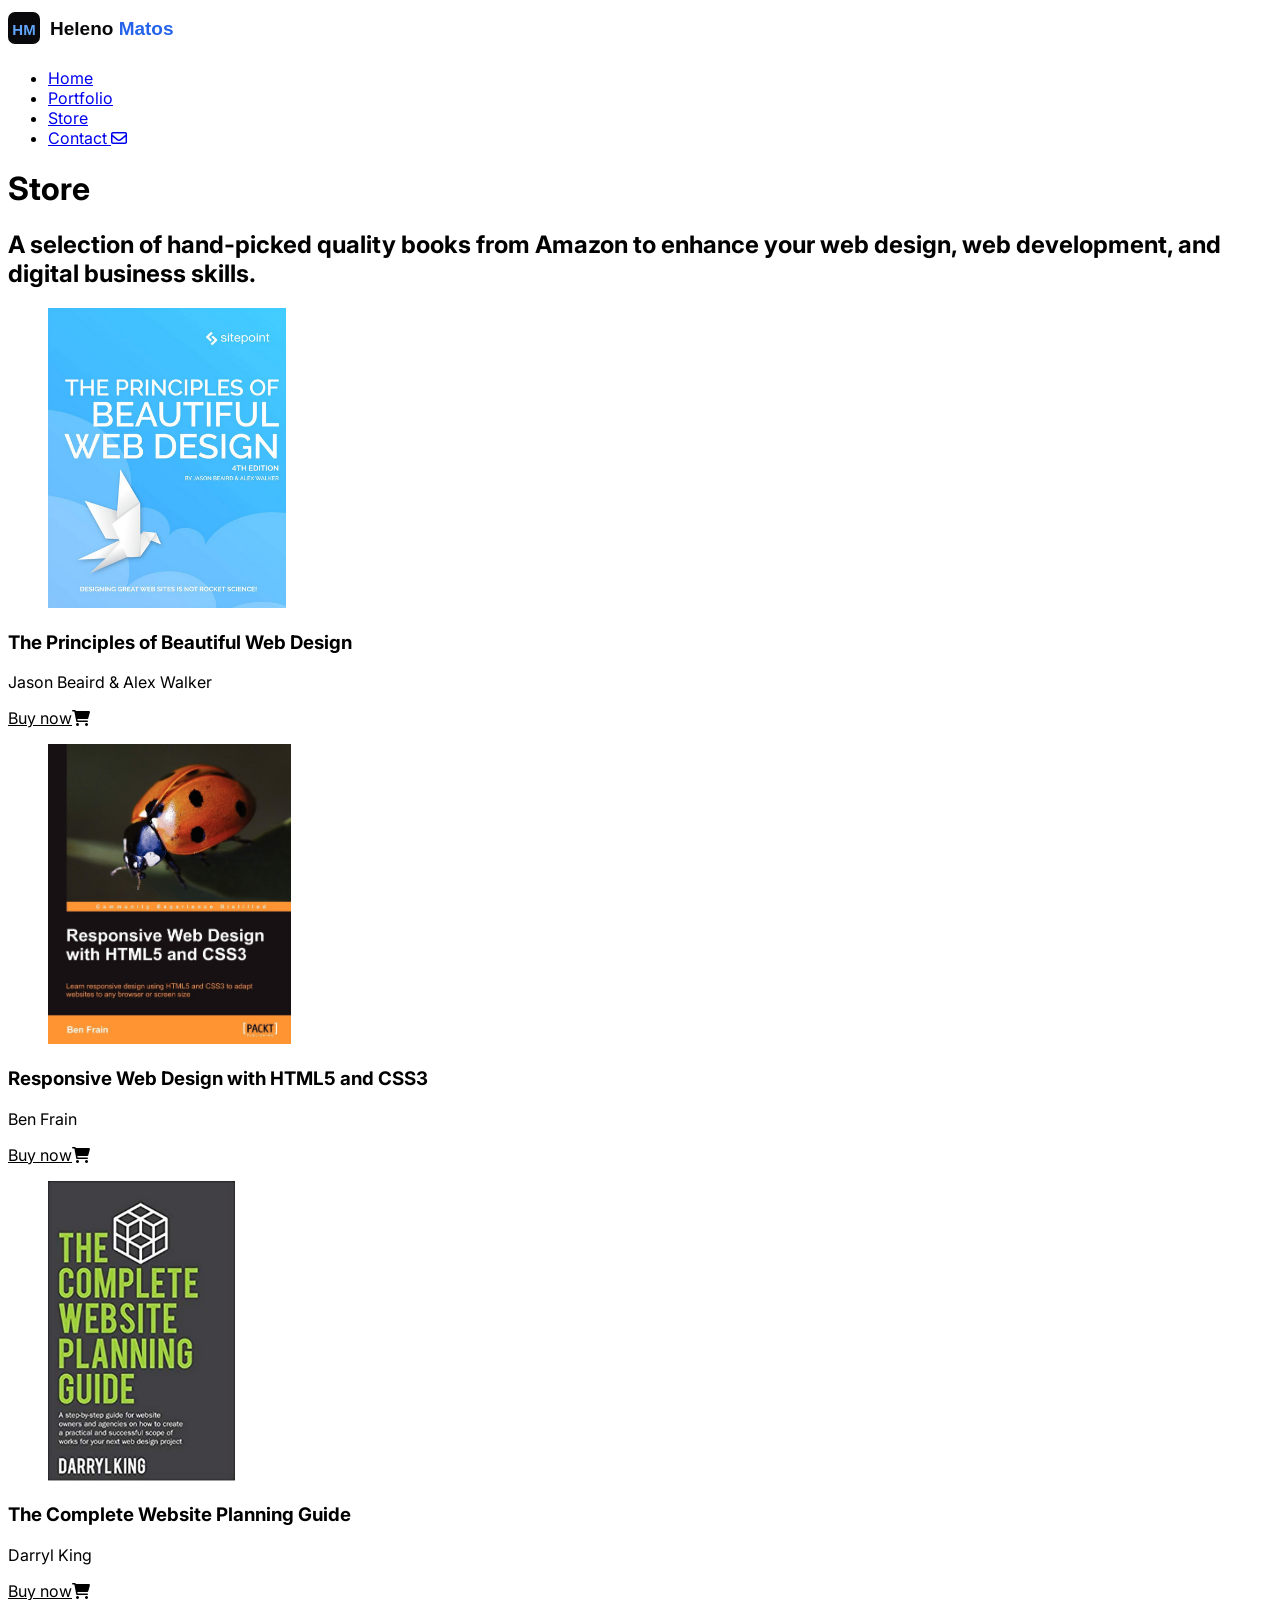
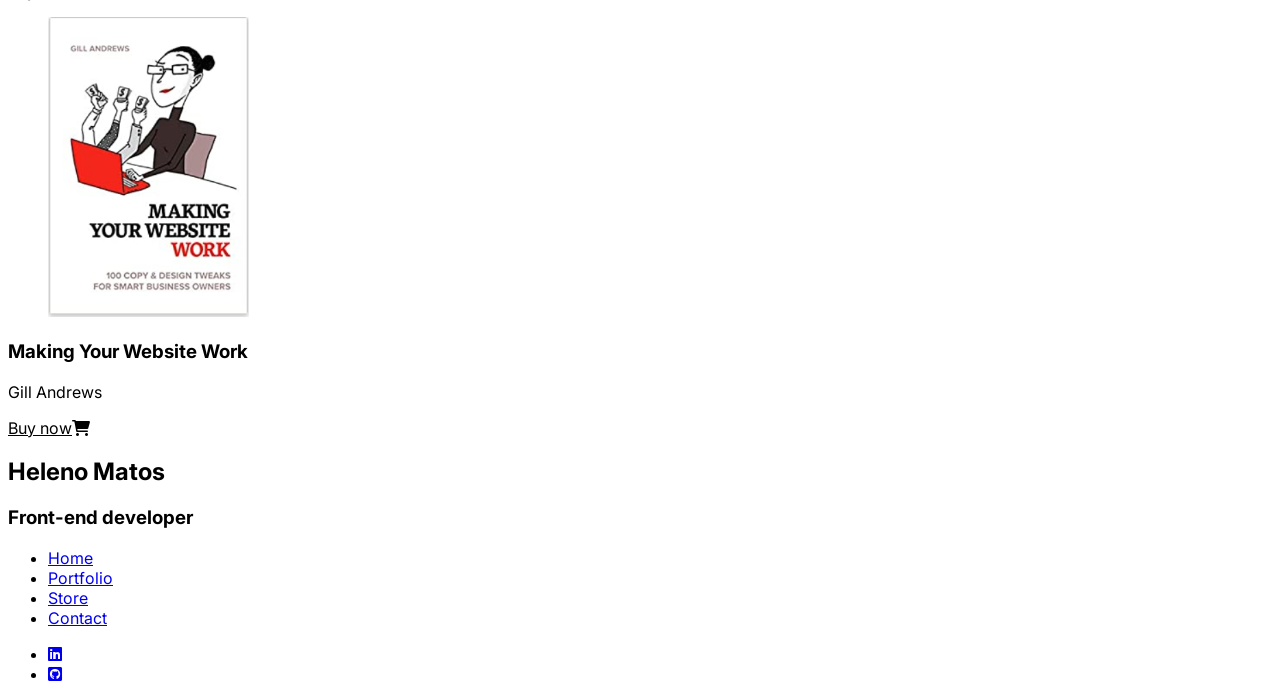
<file: store/index.html>
<!DOCTYPE html>
<html lang="en">
<head>
    <meta charset="UTF-8">
    <meta http-equiv="X-UA-Compatible" content="IE=edge">
    <meta name="viewport" content="width=device-width, initial-scale=1.0">
    <title>Heleno Matos | Online Store | Portfolio Project</title>
    <meta name="description" content="A selection of hand-picked quality books from Amazon to enhance your web design, web development, and digital business skills.">

	<!-- Favicons -->
    <link rel="apple-touch-icon" sizes="180x180" href="../assets/img/favicons/apple-touch-icon.png">
    <link rel="icon" type="image/png" sizes="32x32" href="../assets/img/favicons/favicon-32x32.png">
    <link rel="icon" type="image/png" sizes="16x16" href="../assets/img/favicons/favicon-16x16.png">
    <link rel="manifest" href="../assets/img/favicons/site.webmanifest">

	<!-- Stylesheets -->
    <link rel="stylesheet" href="https://lunevedy.com/assets/2.0/css/lunevedy.min.css" />

	<!-- Google Fonts -->
	<link rel="preconnect" href="https://fonts.googleapis.com">
	<link rel="preconnect" href="https://fonts.gstatic.com" crossorigin>
	<link href="https://fonts.googleapis.com/css2?family=Inter:wght@400;700&display=swap" rel="stylesheet">

    <!-- Font Awesome 6 icons for buttons -->
    <link rel="stylesheet" href="https://cdnjs.cloudflare.com/ajax/libs/font-awesome/6.0.0/css/all.min.css" integrity="sha512-9usAa10IRO0HhonpyAIVpjrylPvoDwiPUiKdWk5t3PyolY1cOd4DSE0Ga+ri4AuTroPR5aQvXU9xC6qOPnzFeg==" crossorigin="anonymous" referrerpolicy="no-referrer" />

	<style>
		/* Google Font for the whole page */
		body, h1, h2, h3, p, a { font-family: 'Inter', sans-serif }

		/* sets a fixed height on the book images */
		.col-4 img { max-height: 300px; width: auto }

		/* sets a specal fixed height for tablet screens */
		@media(min-width:786px) and (max-width: 1024px) {
			.col-4 img { max-height: 200px; width: auto }
		}
		
		/* Amazon-style buttons */
		.section-selector-1 a.btn:link,
		.section-selector-1 a.btn:visited { background-color: var(--yellow-400) }

		.section-selector-1 a.btn:link,
		.section-selector-1 a.btn:visited { color: var(--blue-800) }

		.section-selector-1 a.btn:link,
		.section-selector-1 a.btn:visited { border-color: var(--yellow-400) }

		.section-selector-1 a.btn:focus,
		.section-selector-1 a.btn:hover,
		.section-selector-1 a.btn:active { background-color: var(--yellow-500) }

		.section-selector-1 a.btn:focus,
		.section-selector-1 a.btn:hover,
		.section-selector-1 a.btn:active { border-color: var(--yellow-500) }

	</style>

</head>


<body>

    <!-- navbar start here -->
    <nav class="theme-light"><div class="container-menu">
        <a href="../index.html" class="brand">
            <img src="../assets/img/logo-heleno-matos.svg" alt="Heleno Matos logo" width="200" height="40"></a>
        
        <div class="container-menu-links">
        
        <div class="nav-toggle" id="nav-toggle-btn"><div class="bar-1"></div><div class="bar-2"></div><div class="bar-3"></div></div>
            <ul class="links-wrapper">
                <li><a href="../index.html">Home</a></li>
                <li><a href="../index.html#portfolio">Portfolio</a></li>
                <li><a href="#">Store</a></li>
                <li><a class="btn btn-solid btn-soft" id="btn-cta" href="https://www.linkedin.com/in/helenomatos" target="_blank"><span>Contact</span> <i class="fa-regular fa-envelope"></i></a></li>
            </ul>
            </div>
        </div>
    </nav>
    <!-- navbar ends here -->
    
	<!-- header starts here -->
    <header class="theme-light text-center-mobile">
        <div class="container-text w-1140px">
            <h1>Store</h1>
            <h2>A selection of hand-picked quality books from Amazon to enhance your web design, web development, and digital business skills.</h2>
        </div>
    </header><!-- header ends here -->
        
        
    <!-- main content with sections -->
    <main>

	<!-- section starts here -->
    <section class="theme-light section-selector-1 w-1356px">

		<!-- Begin four-column flexbox grid -->
		<div class="flex-cols-4 mobile-col-2">

			<div class="col-4">
				<figure>
					<a href="https://www.amazon.ie/dp/1925836363"><img src="assets/img/beautiful-web-design.png"  alt="The Principles of Beautiful Web Design: Jason Beaird & Alex Walker"></a>
				</figure>
				<h3>The Principles of Beautiful Web Design</h3>
				<p>Jason Beaird &amp; Alex Walker</p>
				<a href="https://www.amazon.ie/dp/1925836363" class="btn btn-solid btn-pill"><span>Buy now</span><i class="fas fa-shopping-cart"></i></a>
			</div>

			<div class="col-4">
				<figure>
					<a href="https://www.amazon.ie/dp/1849693188"><img src="assets/img/responsive-web-design-frain.jpg" alt="Responsive Web Design with HTML5 and CSS3: Ben Frain"></a>
				</figure>
				<h3>Responsive Web Design with HTML5 and CSS3</h3>
				<p>Ben Frain</p>
				<a href="https://www.amazon.ie/dp/1849693188" class="btn btn-solid btn-pill"><span>Buy now</span><i class="fas fa-shopping-cart"></i></a>
			</div>

			<div class="col-4">
				<figure>
					<a href="https://www.amazon.ie/dp/0648053709"><img src="assets/img/complete-website-planning.png" alt="The Complete Website Planning Guide: Darryl King"></a>
				</figure>
				<h3>The Complete Website Planning Guide</h3>
				<p>Darryl King</p>
				<a href="https://www.amazon.ie/dp/0648053709" class="btn btn-solid btn-pill"><span>Buy now</span><i class="fas fa-shopping-cart"></i></a>
			</div>

			<div class="col-4">
				<figure>
					<a href="https://www.amazon.ie/dp/1706664680"><img src="assets/img/making-your-website-work.png" alt="Making Your Website Work: Gill Andrews"></a>
				</figure>
				<h3>Making Your Website Work</h3>
				<p>Gill Andrews</p>
				<a href="https://www.amazon.ie/dp/1706664680" class="btn btn-solid btn-pill"><span>Buy now</span><i class="fas fa-shopping-cart"></i></a>
			</div>

		</div>
		<!-- Ends four-column flexbox grid -->

	</section>
	<!-- section ends here -->
   
   
    </main>

    <!-- footer -->

	<footer class="theme-dark text-center-desktop text-center-mobile">

		<h2>Heleno Matos</h2>

		<h3>Front-end developer</h3>

		<ul class="footer-links">
			<li><a href="../index.html">Home</a></li>
			<li><a href="../index.html#portfolio">Portfolio</a></li>
			<li><a href="#">Store</a></li>
            <li><a href="https://www.linkedin.com/in/helenomatos" target="_blank">Contact</a></li>
		</ul>

		<ul class="footer-icons">
			<li><a href="https://www.linkedin.com/in/helenomatos" target="_blank" aria-label="LinkedIn"><i class="fab fa-linkedin"></i></a></li>
			<li><a href="https://github.com/helenomatos" target="_blank" aria-label="GitHub"><i class="fab fa-github-square"></i></a></li>
		</ul>

	</footer>

    <script src="https://lunevedy.com/assets/js/lunevedy.js"></script>

</body>
</html>
</file>
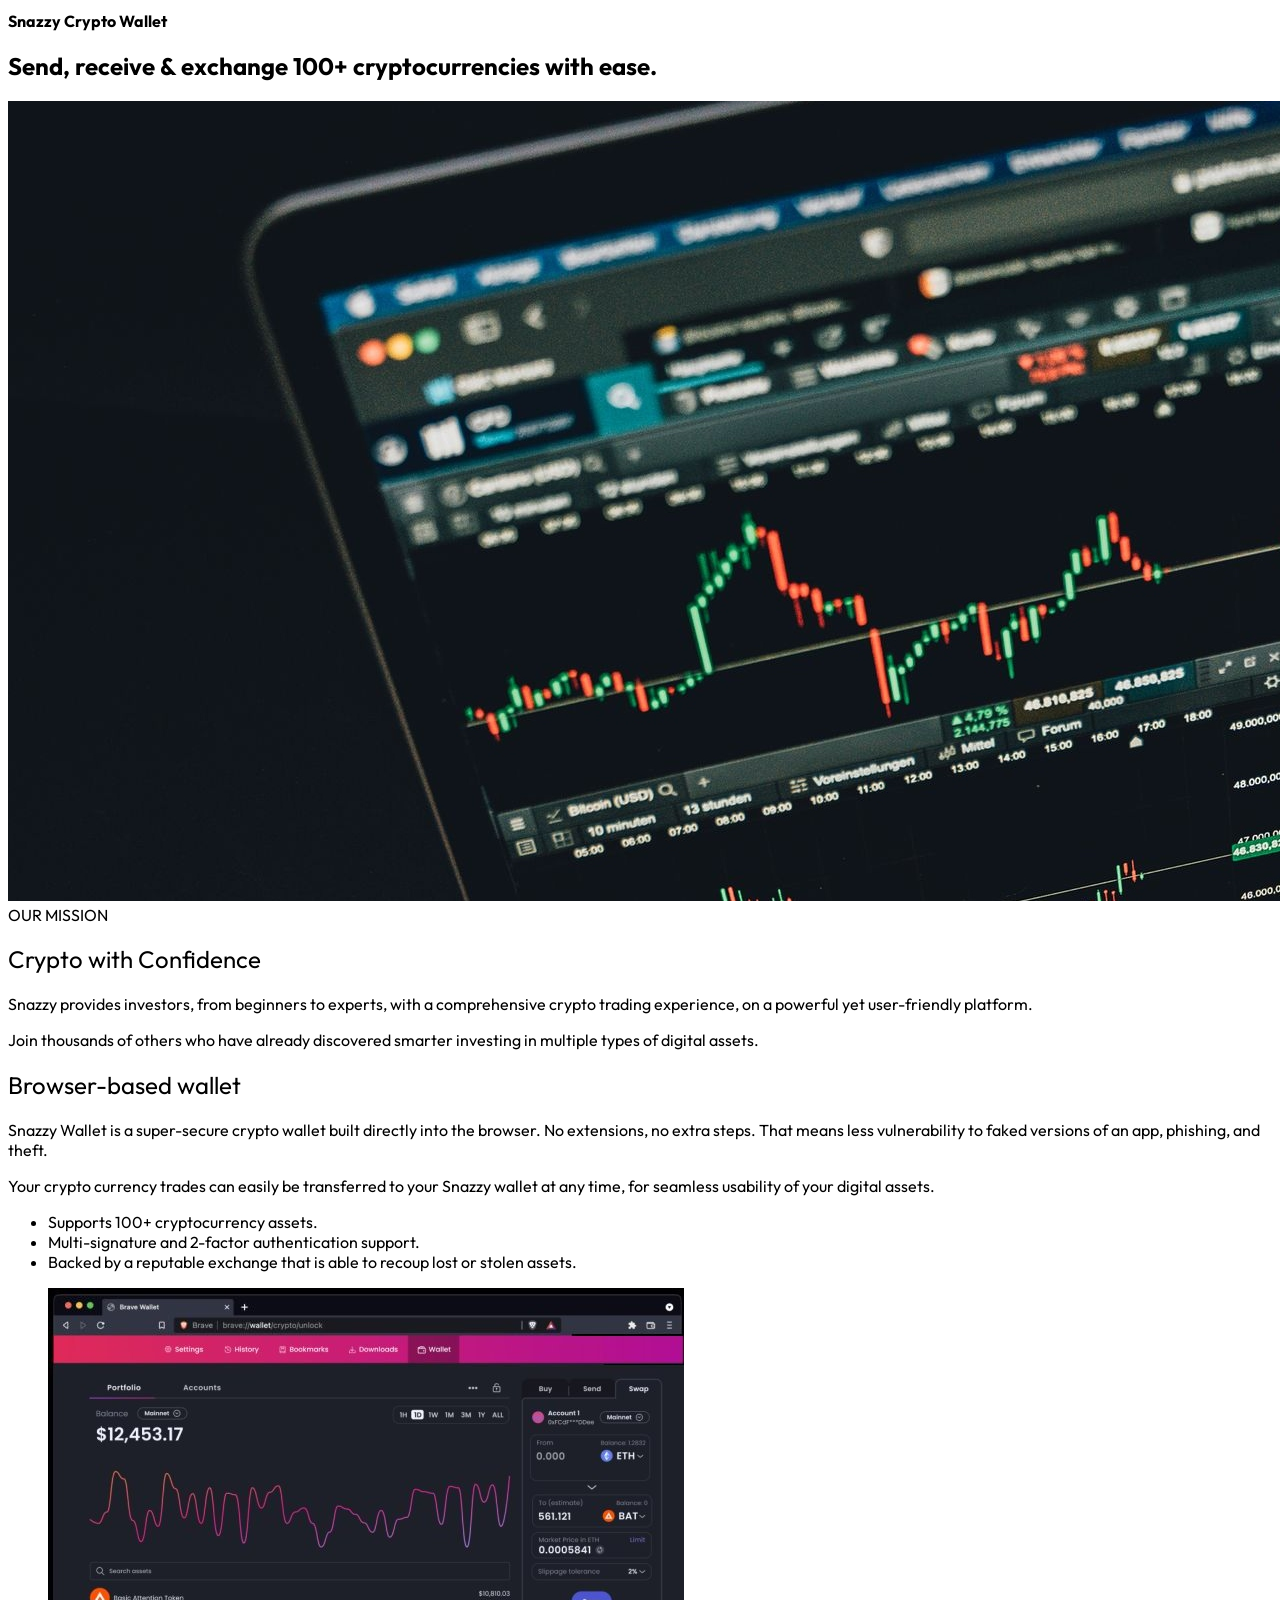
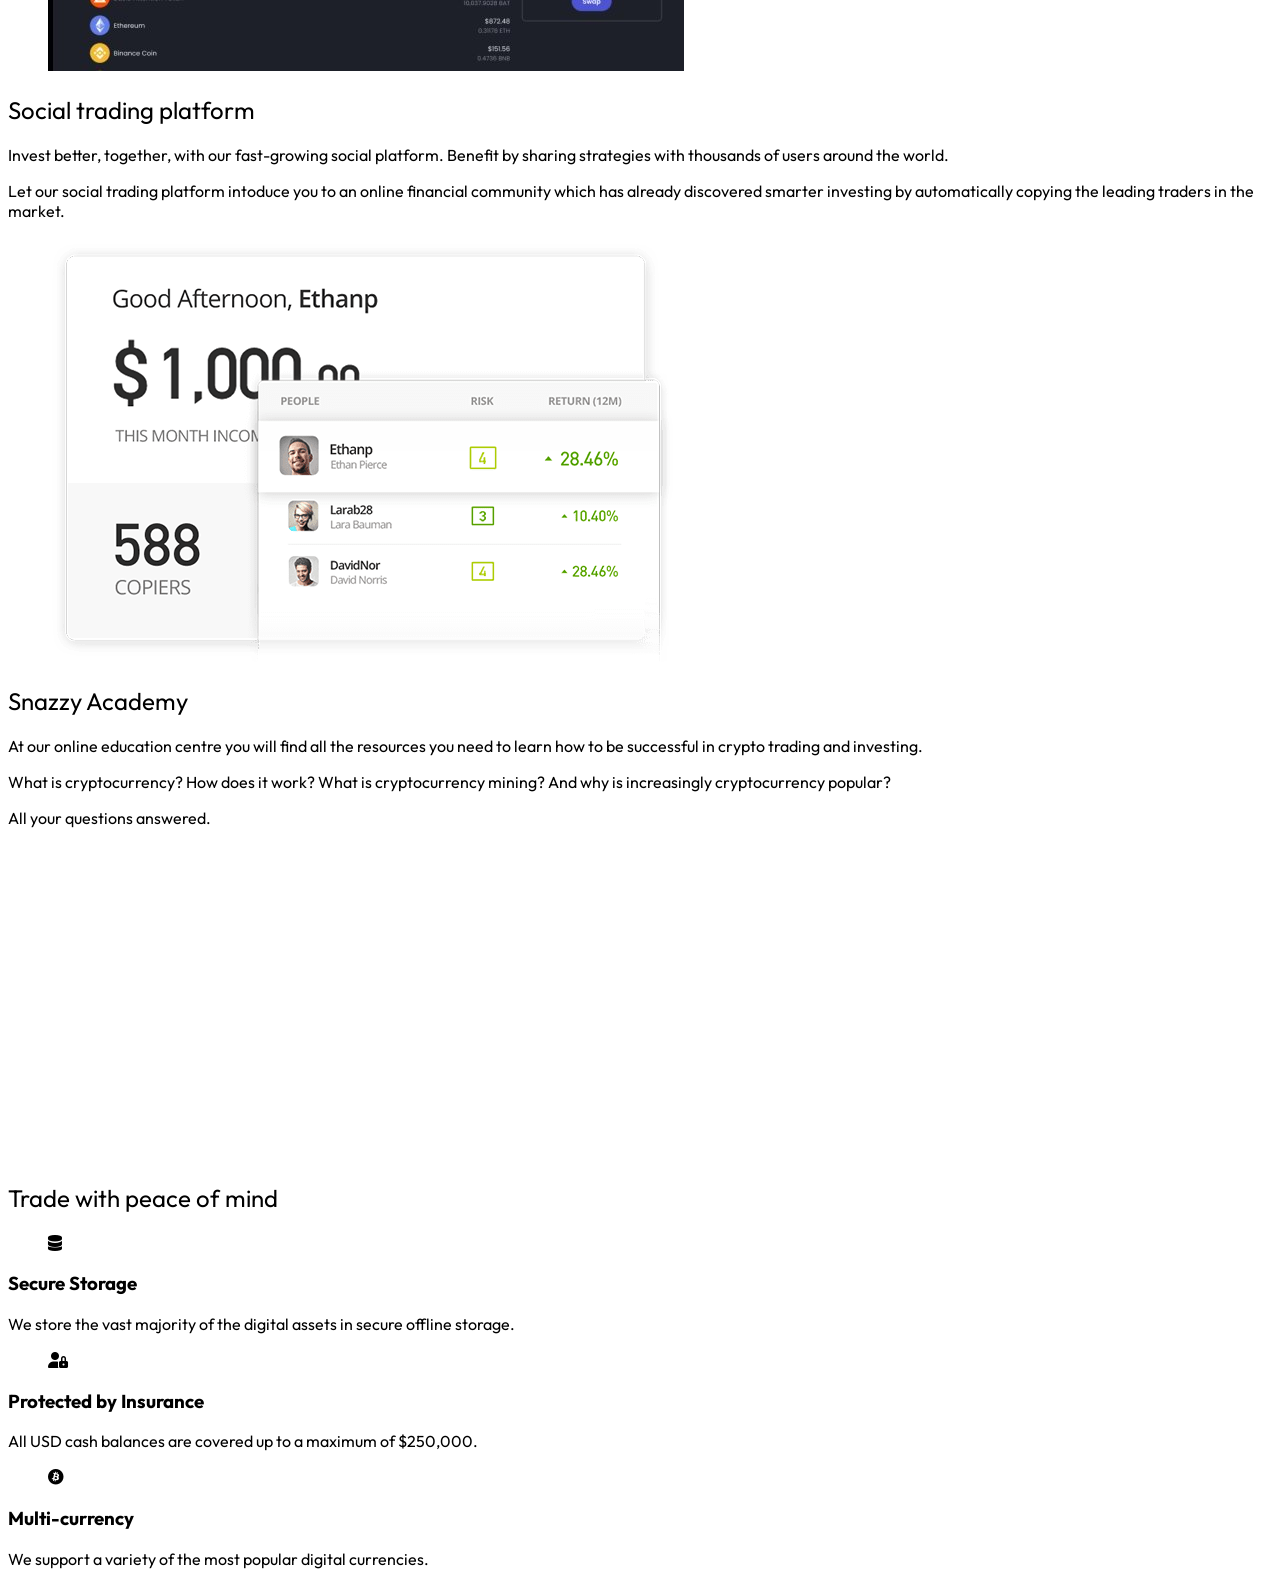
<file: portfolio/crypto-wallet/index.html>
<!DOCTYPE html>
<html lang="en">
<head>
    <meta charset="UTF-8">
    <meta http-equiv="X-UA-Compatible" content="IE=edge">
    <meta name="viewport" content="width=device-width, initial-scale=1.0">
    <title>Heleno Matos | Portfolio Project | Snazzy Crypto Wallet</title>
    <meta name="description" content="Send, receive and exchange 100+ cryptocurrencies with ease">

	<!-- Preload large image -->
    <link rel="preload" href="assets/img/crypto-wallet-hero-image.jpg" as="image">

	<!-- Stylesheets -->
    <link rel="stylesheet" href="https://lunevedy.com/assets/2.0/css/lunevedy.min.css" />
    <link rel="stylesheet" href="assets/css/custom.css" />

	<!-- Google Fonts -->
    <link rel="preconnect" href="https://fonts.googleapis.com">
    <link rel="preconnect" href="https://fonts.gstatic.com" crossorigin>
    <link href="https://fonts.googleapis.com/css2?family=Outfit:wght@400;700&display=swap" rel="stylesheet">

    <!-- Font Awesome 6 icons. Delete if not using. -->
    <link rel="stylesheet" href="https://cdnjs.cloudflare.com/ajax/libs/font-awesome/6.0.0/css/all.min.css" integrity="sha512-9usAa10IRO0HhonpyAIVpjrylPvoDwiPUiKdWk5t3PyolY1cOd4DSE0Ga+ri4AuTroPR5aQvXU9xC6qOPnzFeg==" crossorigin="anonymous" referrerpolicy="no-referrer" />

</head>


<body>

    <!-- 'hero block' header -->
    <header class="theme-dark hero-bg text-center-desktop text-center-mobile desktop-min-height-90vh">

        <div class="container-text reveal-fade-in-header">
            <h1 class="text-shadow">Snazzy Crypto Wallet</h1>
            <h2 class="text-shadow">Send, receive &amp; exchange 100+ cryptocurrencies with ease.</h2>
        </div>

        <div class="container-media">
            <img src="assets/img/crypto-wallet-hero-image.jpg" alt="Snazzy Crypto Wallet">
        </div>

        <div class="container-overlay"></div>

    </header>

    <!-- main content with sections -->
    <main>

        <section class="section-selector-1 w-820px theme-dark text-center-desktop text-center-mobile">

            <div class="badge bigger-desktop bigger-mobile"><span>Our Mission</span></div>

            <h2>Crypto with Confidence</h2>
            <p class="bigger-desktop bigger-mobile">Snazzy provides investors, from beginners to experts, with a comprehensive crypto trading experience, on a powerful yet user-friendly platform.</p>

            <p class="bigger-desktop">Join thousands of others who have already discovered smarter investing in multiple types of digital assets.</p>

        </section>

        <section class="cols-2-half section-selector-2 theme-dark">

            <div class="col-2 col-text">
                <h2>Browser-based wallet</h2>
                <p>Snazzy Wallet is a super-secure crypto wallet built directly into the browser. No extensions, no extra steps. That means less vulnerability to faked versions of an app, phishing, and theft.</p>

                <p>Your crypto currency trades can easily be transferred to your Snazzy wallet at any time, for seamless usability of your digital assets.</p>
                <ul>
                    <li>Supports 100+ cryptocurrency assets.</li>
                    <li>Multi-signature and 2-factor authentication support.</li>
                    <li>Backed by a reputable exchange that is able to recoup lost or stolen assets.</li>
                </ul>
            </div>

            <div class="col-2 col-visual">
                <figure>
                    <img src="assets/img/wallet.jpg" alt="Placeholder image">
                </figure>
            </div>

        </section>

        <section class="cols-2-half section-selector-3 theme-dark flex-row-reverse">

            <div class="col-2 col-text">
                <h2>Social trading platform</h2>
                <p>Invest better, together, with our fast-growing social platform. Benefit by sharing strategies with thousands of users around the world.</p>

                <p>Let our social trading platform intoduce you to an online financial community which has already discovered smarter investing by automatically copying the leading traders in the market.</p>
            </div>

            <div class="col-2 col-visual">
                <figure>
                    <img src="assets/img/copy_trader.png" alt="Placeholder image">
                </figure>
            </div>

        </section>

        <section class="section-selector-2 cols-2-half theme-dark">

            <div class="col-2 col-text">
                <h2>Snazzy Academy</h2>
                <p>At our online education centre you will find all the resources you need to learn how to be successful in crypto trading and investing.</p>

                <p>What is cryptocurrency? How does it work? What is cryptocurrency mining? And why is increasingly cryptocurrency popular?</p>

                <p>All your questions answered.</p>
            </div>

            <div class="col-2 col-visual">
                <figure>
                    <div class="container-video-yt"><iframe width="560" height="315" src="https://www.youtube.com/embed/K8qYdD1sC7w" title="YouTube video player" frameborder="0" allow="accelerometer; autoplay; clipboard-write; encrypted-media; gyroscope; picture-in-picture" allowfullscreen></iframe></div>
                </figure>
            </div>

        </section>

        <section class="section-selector-4 theme-dark">

            <div class="col-1 text-center">
                <h2>Trade with peace of mind</h2>
            </div>

            <!-- Begin three-column flexbox grid -->
            <div class="flex-cols-3 text-center">

                <div class="col-3">
                    <figure class="icon">
                        <i class="fa-solid fa-database"></i>
                    </figure>
                    <h3>Secure Storage</h3>
                    <p>We store the vast majority of the digital assets in secure offline storage.</p>
                </div>

                <div class="col-3">
                    <figure class="icon">
                        <i class="fa-solid fa-user-lock"></i>
                    </figure>
                    <h3>Protected by Insurance</h3>
                    <p>All USD cash balances are covered up to a maximum of $250,000.</p>
                </div>

                <div class="col-3">
                    <figure class="icon">
                        <i class="fa-brands fa-bitcoin"></i>
                    </figure>
                    <h3>Multi-currency</h3>
                    <p>We support a variety of the most popular digital currencies.</p>
                </div>

            </div>
            <!-- End three-column flexbox grid -->

        </section>

    </main>

</body>
</html>
</file>
<file: portfolio/crypto-wallet/assets/css/custom.css>
/* Add your custom CSS rules */
body { font-family: 'Outfit', sans-serif; }
header h1 { font-size: var(--font-size-xxxl) }

.section-selector-1 { background-color: var(--trend-700) }
.section-selector-1 > .badge span { color: var(--white-000) }
.section-selector-1 > .badge span { background-color: var(--trend-700) }
.section-selector-1 > .badge span { text-transform: uppercase }

.section-selector-2 { background-color: var(--trend-800) }

.section-selector-3 { background-color: var(--trend-700) }

.section-selector-4 { background-color: var(--trend-700) }
.section-selector-4 div[class^='flex-cols-'] div[class^='col-'] figure.icon { color: var(--blue-300) }

.section-selector-1 h2,
.section-selector-2 h2,
.section-selector-3 h2,
.section-selector-4 h2 { font-weight: 400}
</file>
